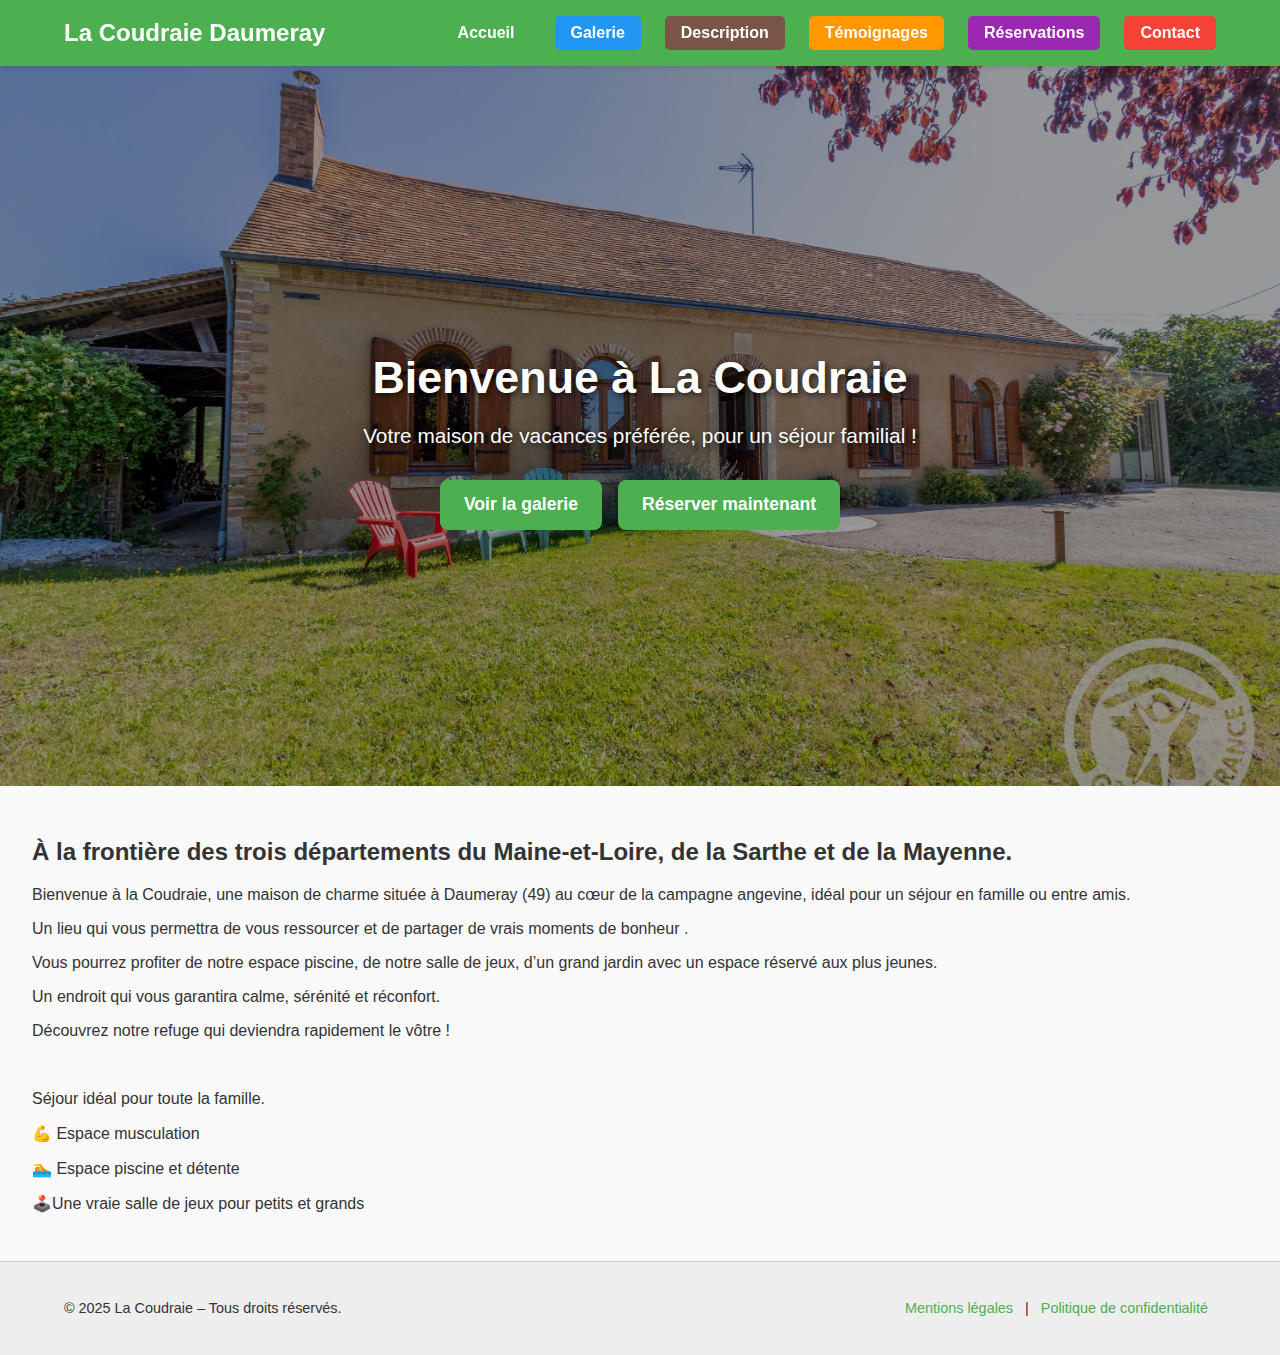
<file: index.html>
<!DOCTYPE html>
<html lang="fr">
<head>
  <meta charset="UTF-8" />
  <meta name="viewport" content="width=device-width, initial-scale=1.0"/>
  <title>La Coudraie – Location courte durée</title>
  <link rel="stylesheet" href="styles.css" />
</head>
<body>
    <div id="header-container"></div>

    <section class="hero-section" id="hero">
        <div class="hero-overlay">
          <div class="hero-content">
            <h1>Bienvenue à La Coudraie</h1>
            <p>Votre maison de vacances préférée, pour un séjour familial !</p>
            <div class="hero-buttons">
              <a href="galerie.html" class="btn-hero">Voir la galerie</a>
              <a href="reservation.html" class="btn-hero">Réserver maintenant</a>
            </div>
          </div>
        </div>
      </section>
      

  <main>
    <h2>À la frontière des trois départements du Maine-et-Loire, de la Sarthe et de la Mayenne.</h2>
    <p>Bienvenue à la Coudraie, une maison de charme située à Daumeray (49) au cœur de la campagne angevine, idéal pour un séjour en famille ou entre amis.</p>
    <p>Un lieu qui vous permettra de vous ressourcer et de partager de vrais moments de bonheur .</p>
    <p>Vous pourrez profiter de notre espace piscine, de notre salle de jeux, d’un grand jardin avec un espace réservé aux plus jeunes.</p>
    <p>Un endroit qui vous garantira calme, sérénité et réconfort.</p>
    <p>Découvrez notre refuge qui deviendra rapidement le vôtre !</p>
    <br/>
    <p>Séjour idéal pour toute la famille.</p>
    <p>💪 Espace musculation</p>
    <p>🏊 Espace piscine et détente</p>
    <p>🕹️Une vraie salle de jeux pour petits et grands</p>
  </main>

  <div id="footer-container"></div>

  <script src="script.js"></script>
</body>
</html>
</file>
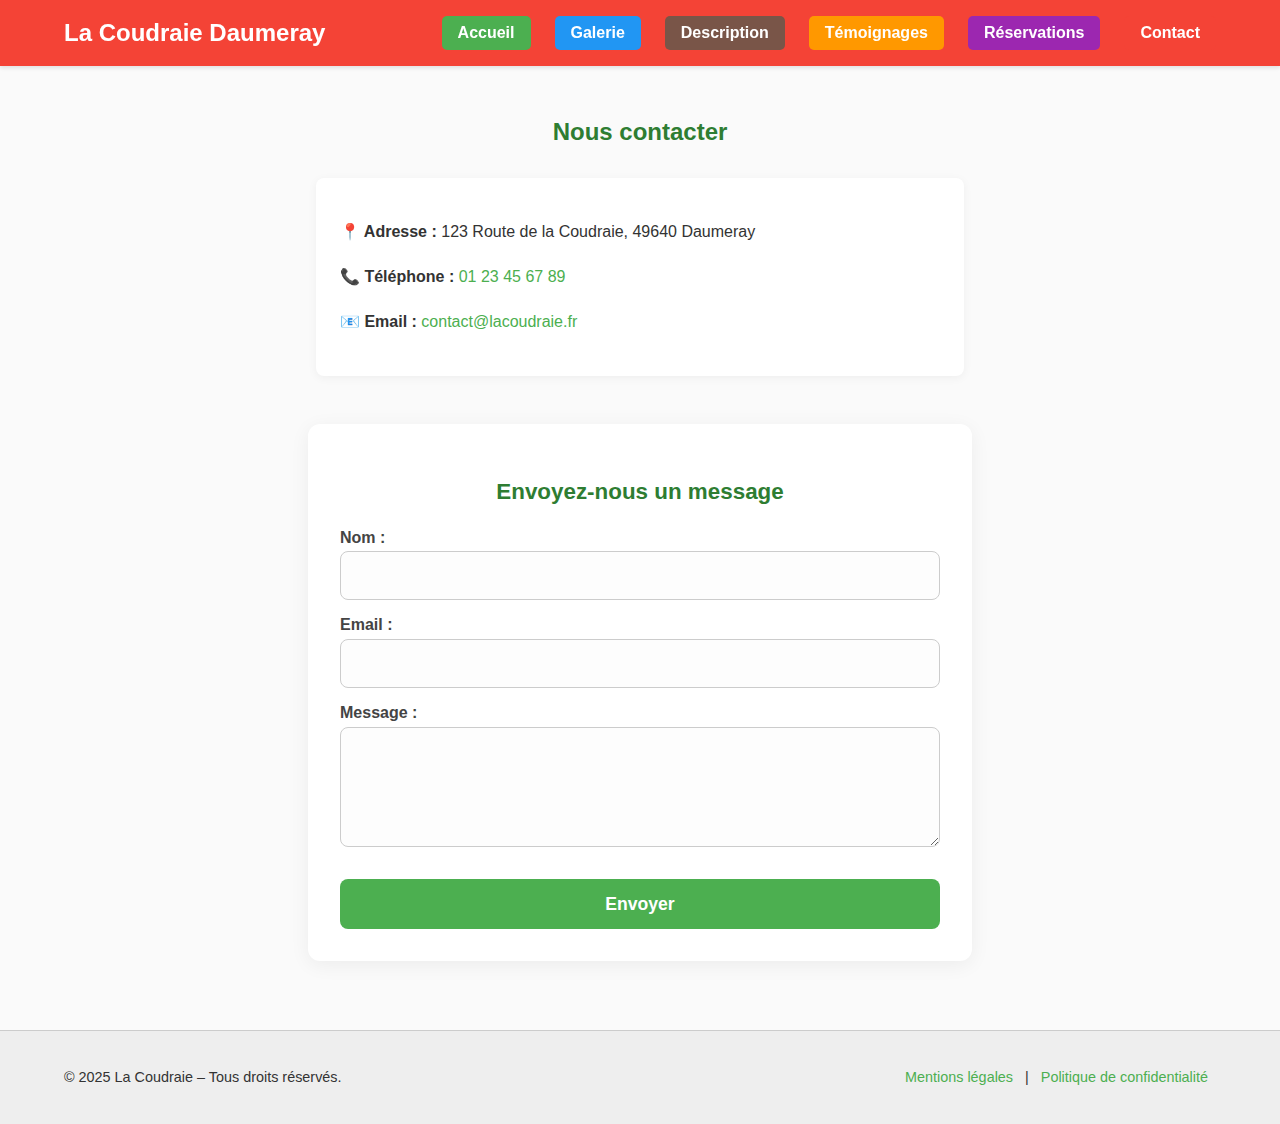
<file: contact.html>
<!DOCTYPE html>
<html lang="fr">
<head>
  <meta charset="UTF-8" />
  <meta name="viewport" content="width=device-width, initial-scale=1.0"/>
  <title>Contact – La Coudraie</title>
  <link rel="stylesheet" href="styles.css" />
</head>
<body class="page-contact">
  <div id="header-container"></div>

  <main class="contact-page">
    <h2>Nous contacter</h2>

    <section class="contact-infos">
      <p><strong>📍 Adresse :</strong> 123 Route de la Coudraie, 49640 Daumeray</p>
      <p><strong>📞 Téléphone :</strong> <a href="tel:+33123456789">01 23 45 67 89</a></p>
      <p><strong>📧 Email :</strong> <a href="mailto:contact@lacoudraie.fr">contact@lacoudraie.fr</a></p>
    </section>

    <section class="formulaire-contact">
      <h3>Envoyez-nous un message</h3>
      <form action="https://formsubmit.co/marcantoine.letort@gmail.com" method="POST">
        <input type="hidden" name="_formsubmit_id" style="display: none;">
        <input type="hidden" name="_redirect" value="merci.html?source=contact">
        <input type="hidden" name="source" value="Formulaire de contact">
        <label>Nom :
          <input type="text" name="nom" required />
        </label>
        <label>Email :
          <input type="email" name="email" required />
        </label>
        <label>Message :
          <textarea name="message" rows="5" required></textarea>
        </label>
        <button type="submit">Envoyer</button>
      </form>
    </section>
  </main>

  <div id="footer-container"></div>
  <script src="script.js"></script>
</body>
</html>
</file>
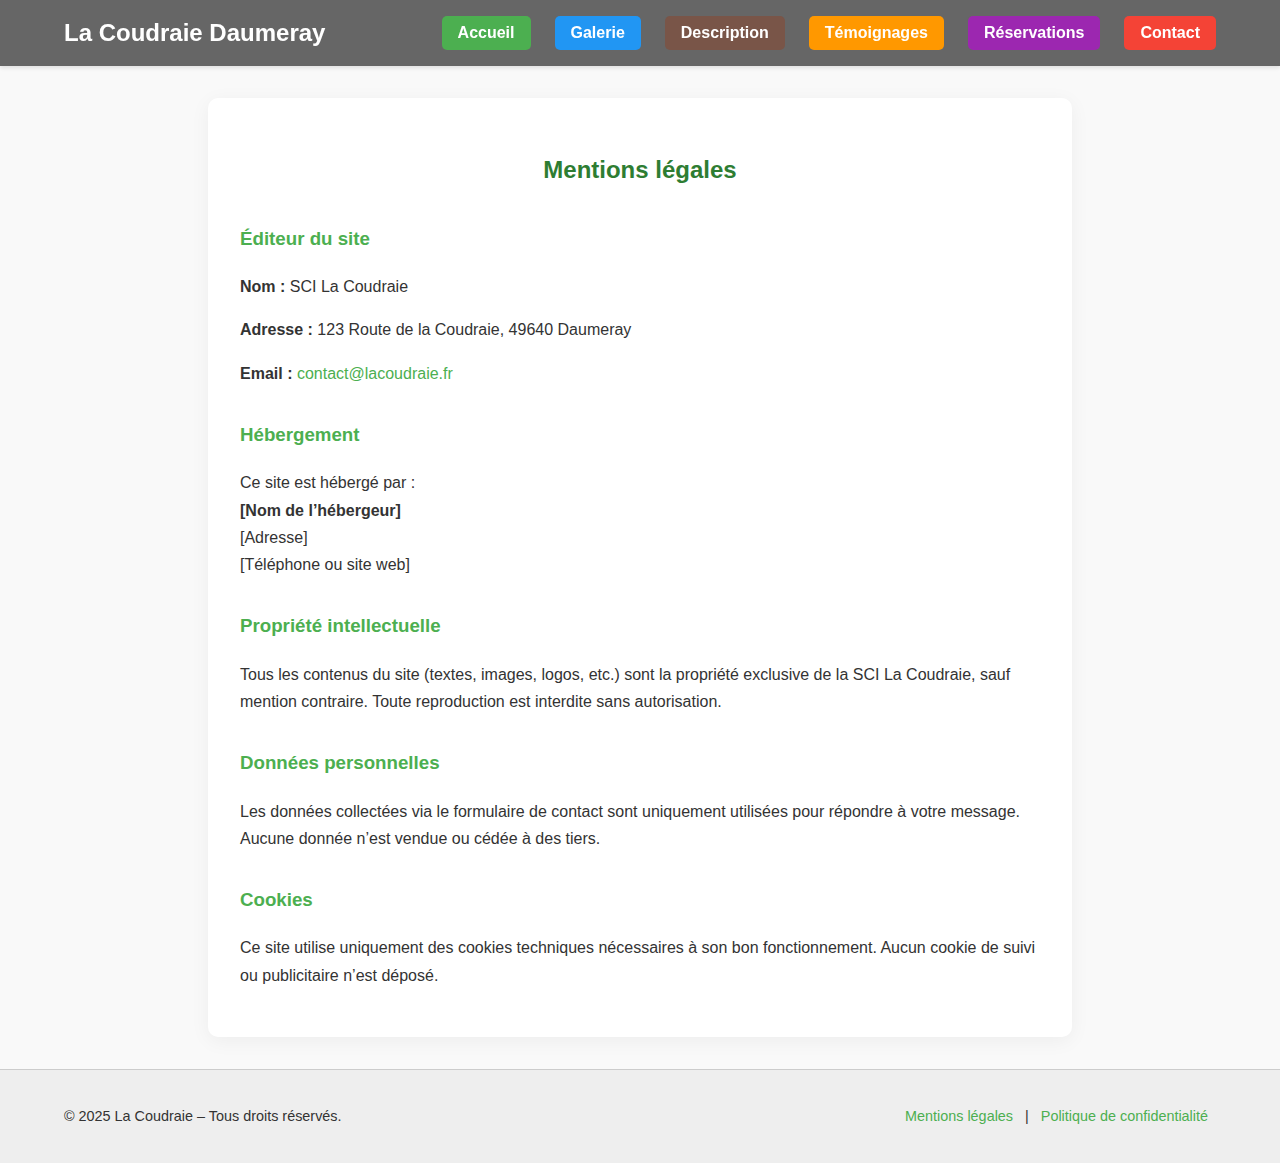
<file: mentions.html>
<!DOCTYPE html>
<html lang="fr">
<head>
  <meta charset="UTF-8" />
  <meta name="viewport" content="width=device-width, initial-scale=1.0"/>
  <title>Mentions légales – La Coudraie</title>
  <link rel="stylesheet" href="styles.css" />
</head>
<body class="page-mentions">
  <div id="header-container"></div>

  <main class="mentions-page">
    <h2>Mentions légales</h2>

    <section>
      <h3>Éditeur du site</h3>
      <p><strong>Nom :</strong> SCI La Coudraie</p>
      <p><strong>Adresse :</strong> 123 Route de la Coudraie, 49640 Daumeray</p>
      <p><strong>Email :</strong> <a href="mailto:contact@lacoudraie.fr">contact@lacoudraie.fr</a></p>
    </section>

    <section>
      <h3>Hébergement</h3>
      <p>Ce site est hébergé par :<br>
      <strong>[Nom de l’hébergeur]</strong><br>
      [Adresse]<br>
      [Téléphone ou site web]</p>
    </section>

    <section>
      <h3>Propriété intellectuelle</h3>
      <p>Tous les contenus du site (textes, images, logos, etc.) sont la propriété exclusive de la SCI La Coudraie, sauf mention contraire. Toute reproduction est interdite sans autorisation.</p>
    </section>

    <section>
      <h3>Données personnelles</h3>
      <p>Les données collectées via le formulaire de contact sont uniquement utilisées pour répondre à votre message. Aucune donnée n’est vendue ou cédée à des tiers.</p>
    </section>

    <section>
      <h3>Cookies</h3>
      <p>Ce site utilise uniquement des cookies techniques nécessaires à son bon fonctionnement. Aucun cookie de suivi ou publicitaire n’est déposé.</p>
    </section>
  </main>

  <div id="footer-container"></div>
  <script src="script.js"></script>
</body>
</html>
</file>
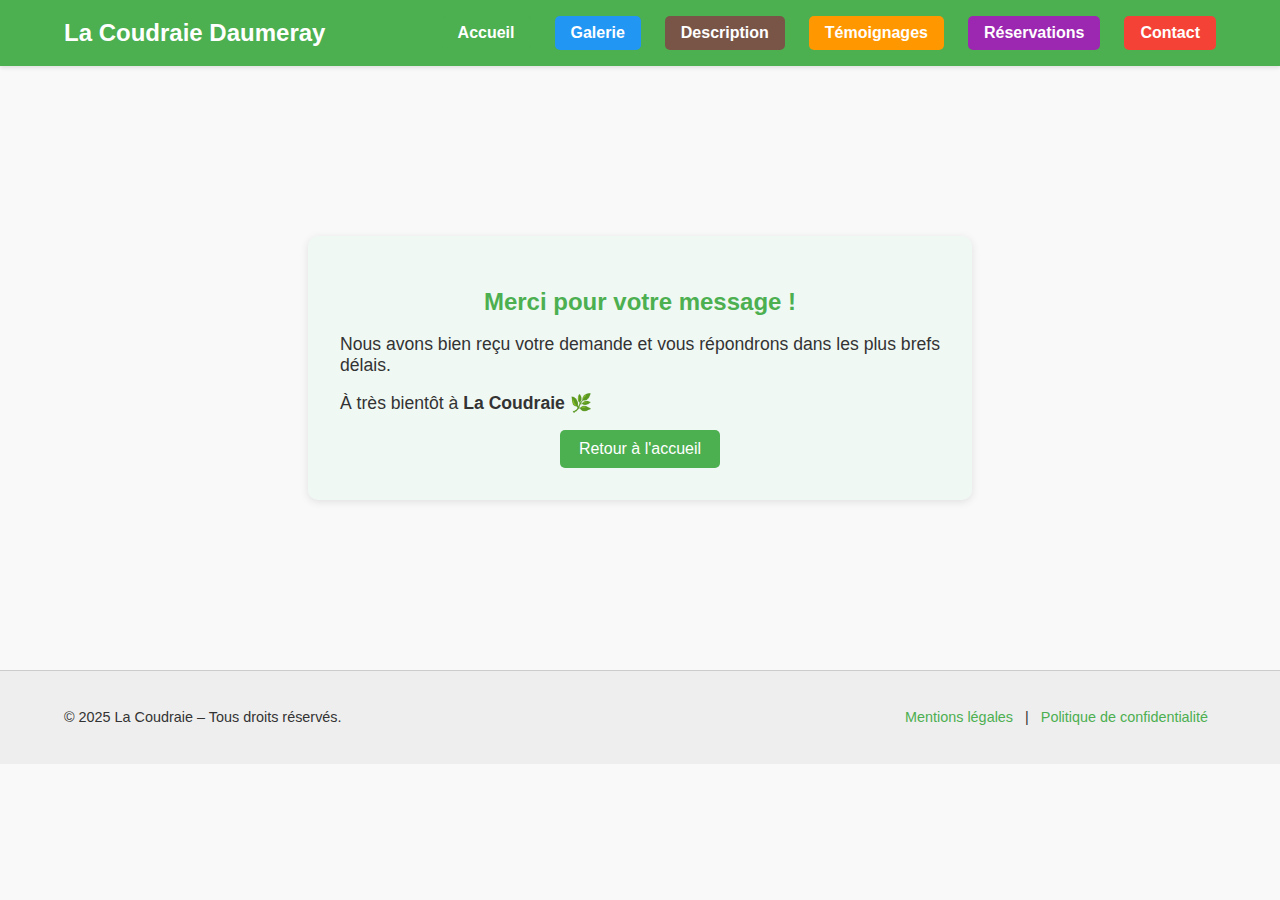
<file: merci.html>
<!DOCTYPE html>
<html lang="fr">
<head>
    <meta charset="UTF-8" />
    <meta name="viewport" content="width=device-width, initial-scale=1.0"/>
    <title>Merci – La Coudraie</title>
    <link rel="stylesheet" href="styles.css" />
</head>
<body class="page-merci">
<div id="header-container"></div>

<main class="merci-page">
    <section class="merci-message" id="merci-message">
        <!-- Le contenu sera injecté ici par le script -->
    </section>
</main>

<div id="footer-container"></div>
<script src="script.js"></script>
<script>
  const params = new URLSearchParams(window.location.search);
  const source = params.get('source');
  const container = document.getElementById('merci-message');

  let title = "Merci pour votre message !";
  let message1 = "Nous avons bien reçu votre demande et vous répondrons dans les plus brefs délais.";
  let message2 = "À très bientôt à <strong>La Coudraie</strong> 🌿";

  if (source === "reservation") {
    title = "Merci pour votre demande de réservation !";
    message1 = "Nous avons bien reçu votre message et vous contacterons rapidement pour confirmer votre réservation.";
  }

  container.innerHTML = `
    <h2>${title}</h2>
    <p>${message1}</p>
    <p>${message2}</p>
    <a href="index.html" class="btn-retour">Retour à l'accueil</a>
  `;
</script>
</body>
</html>
</file>
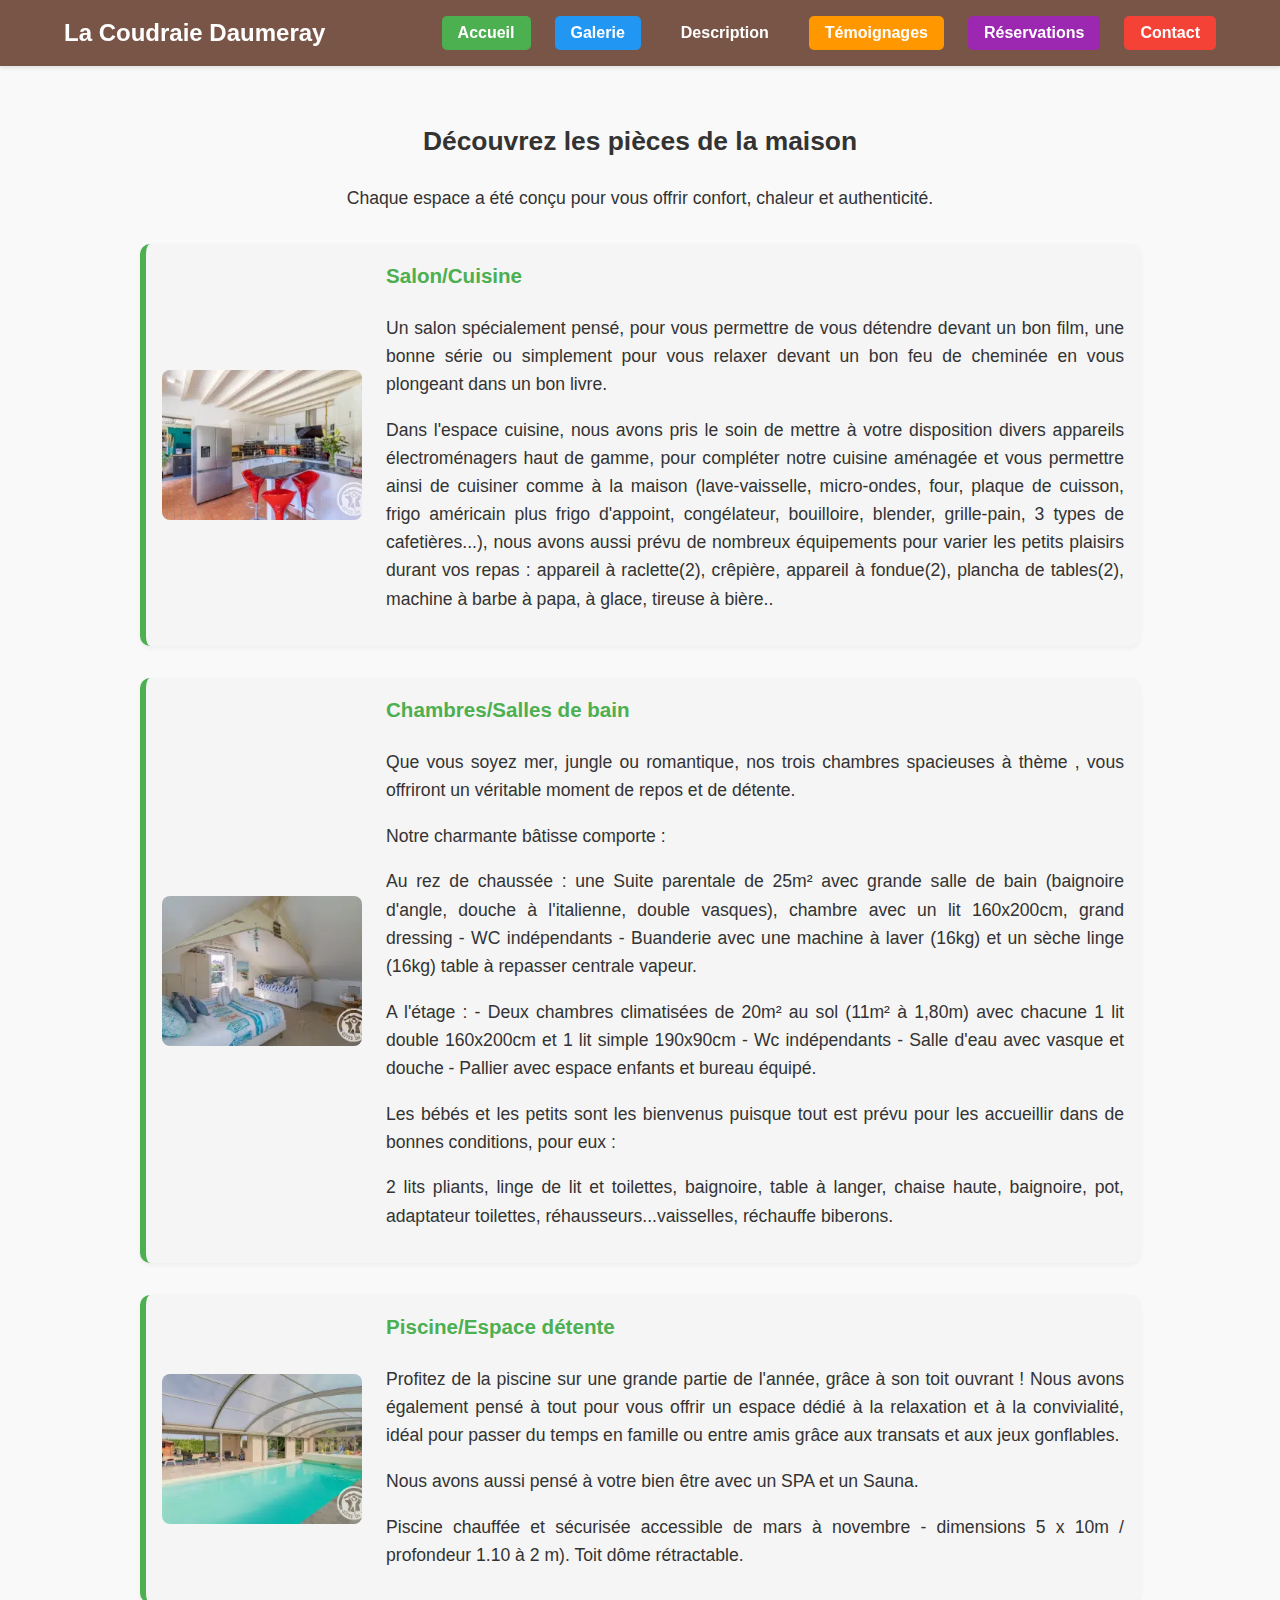
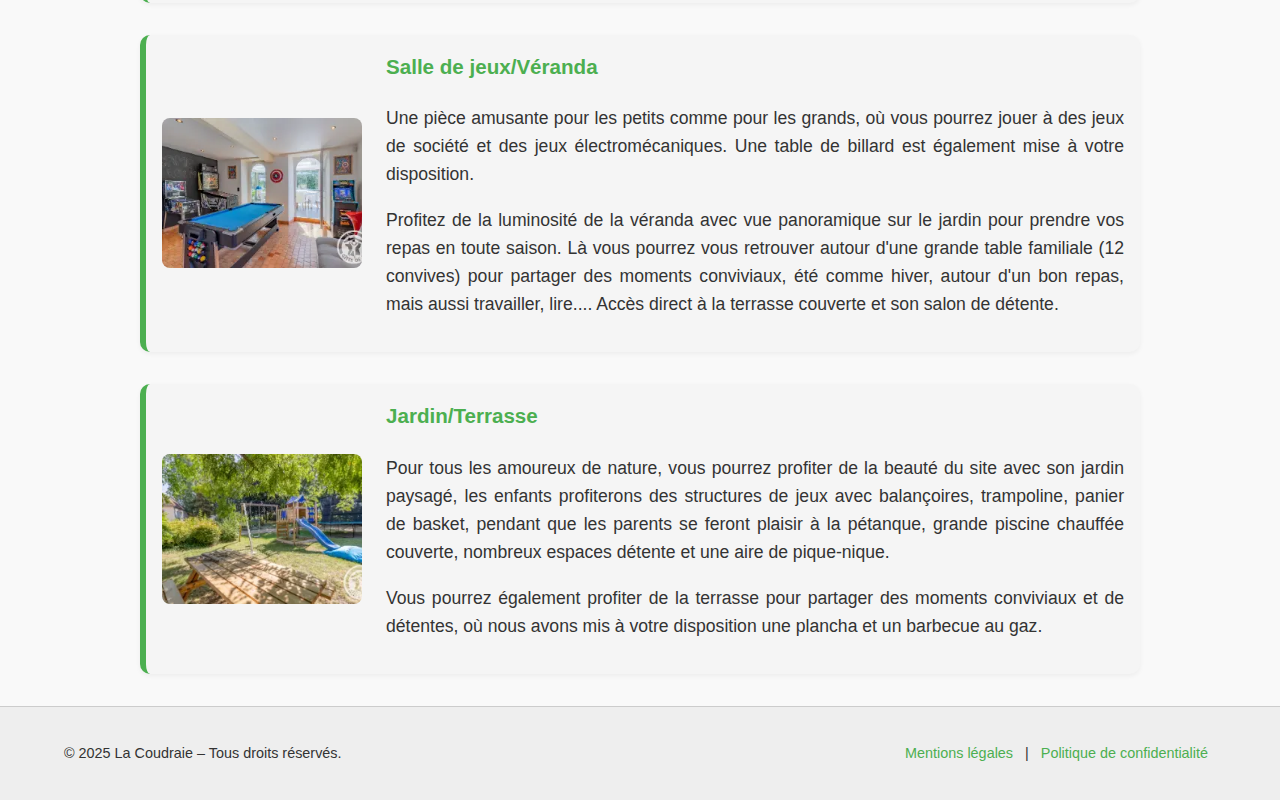
<file: pieces.html>
<!DOCTYPE html>
<html lang="fr" class="page-pieces">
<head>
    <meta charset="UTF-8" />
    <meta name="viewport" content="width=device-width, initial-scale=1.0"/>
    <title>Les pièces – La Coudraie</title>
    <link rel="stylesheet" href="styles.css" />
</head>
<body class="page-pieces">

<div id="header-container"></div>

<main class="page-content">
    <section class="intro">
        <h2>Découvrez les pièces de la maison</h2>
        <p>Chaque espace a été conçu pour vous offrir confort, chaleur et authenticité.</p>
    </section>

    <section class="rooms-grid">
        <article class="room">
            <img src="assests\images\galerie\cuisine\cuisine1.webp" alt="Cuisine équipée" class="room-img">
            <div class="room-text">
                <h3>Salon/Cuisine</h3>
                <p>Un salon spécialement pensé, pour vous permettre de vous détendre devant un bon film, une bonne série ou simplement pour vous relaxer devant un bon feu de cheminée en vous plongeant dans un bon livre.</p>
                <p>Dans l'espace cuisine, nous avons pris le soin de mettre à votre disposition divers appareils électroménagers haut de gamme, pour compléter notre cuisine aménagée et vous permettre ainsi de cuisiner comme à la maison (lave-vaisselle, micro-ondes, four, plaque de cuisson, frigo américain plus frigo d'appoint, congélateur, bouilloire, blender, grille-pain, 3 types de cafetières...), nous avons aussi prévu de nombreux équipements pour varier les petits plaisirs durant vos repas : appareil à raclette(2), crêpière, appareil à fondue(2), plancha de tables(2), machine à barbe à papa, à glace, tireuse à bière..</p>
            </div>
        </article>
        <article class="room">
            <img src="assests\images\galerie\chambreMer\chambreMer2.webp" alt="Chambre maritime" class="room-img">
            <div class="room-text">
                <h3>Chambres/Salles de bain</h3>
                <p>Que vous soyez mer, jungle ou romantique, nos trois chambres spacieuses à thème , vous offriront un véritable moment de repos et de détente.</p>
                <p>Notre charmante bâtisse comporte :</p>
                <p>Au rez de chaussée : une Suite parentale de 25m² avec grande salle de bain (baignoire d'angle, douche à l'italienne, double vasques), chambre avec un lit 160x200cm, grand dressing - WC indépendants - Buanderie avec une machine à laver (16kg) et un sèche linge (16kg) table à repasser centrale vapeur.</p>
                <p>A l'étage : - Deux chambres climatisées de 20m² au sol (11m² à 1,80m) avec chacune 1 lit double 160x200cm et 1 lit simple 190x90cm - Wc indépendants - Salle d'eau avec vasque et douche - Pallier avec espace enfants et bureau équipé.</p>
                <p>Les bébés et les petits sont les bienvenus puisque tout est prévu pour les accueillir dans de bonnes conditions, pour eux :</p>
                <p>2 lits pliants, linge de lit et toilettes, baignoire, table à langer, chaise haute, baignoire, pot, adaptateur toilettes, réhausseurs...vaisselles, réchauffe biberons.</p>
            </div>
        </article>
        <article class="room">
            <img src="assests\images\galerie\piscine\piscine3.webp" alt="Piscine" class="room-img">
            <div class="room-text">
                <h3>Piscine/Espace détente</h3>
                <p>Profitez de la piscine sur une grande partie de l'année, grâce à son toit ouvrant ! Nous avons également pensé à tout pour vous offrir un espace dédié à la relaxation et à la convivialité, idéal pour passer du temps en famille ou entre amis grâce aux transats et aux jeux gonflables.</p>
                <p>Nous avons aussi pensé à votre bien être avec un SPA et un Sauna.</p>
                <p>Piscine chauffée et sécurisée accessible de mars à novembre - dimensions 5 x 10m / profondeur 1.10 à 2 m). Toit dôme rétractable.</p>
            </div>
        </article>
        <article class="room">
            <img src="assests\images\galerie\sdj\sdj2.webp" alt="Salle de jeux" class="room-img">
            <div class="room-text">
                <h3>Salle de jeux/Véranda</h3>
                <p>Une pièce amusante pour les petits comme pour les grands, où vous pourrez jouer à des jeux de société et des jeux électromécaniques. Une table de billard est également mise à votre disposition.</p>
                <p>Profitez de la luminosité de la véranda avec vue panoramique sur le jardin pour prendre vos repas en toute saison. Là vous pourrez vous retrouver autour d'une grande table familiale (12 convives) pour partager des moments conviviaux, été comme hiver, autour d'un bon repas, mais aussi travailler, lire.... Accès direct à la terrasse couverte et son salon de détente.</p>
            </div>
        </article>
        <article class="room">
            <img src="assests\images\galerie\jardin\jardin3.webp" alt="Jardin et tobogan" class="room-img">
            <div class="room-text">
                <h3>Jardin/Terrasse</h3>
                <p>Pour tous les amoureux de nature, vous pourrez profiter de la beauté du site avec son jardin paysagé, les enfants profiterons des structures de jeux avec balançoires, trampoline, panier de basket, pendant que les parents se feront plaisir à la pétanque, grande piscine chauffée couverte, nombreux espaces détente et une aire de pique-nique.</p>
                <p>Vous pourrez également profiter de la terrasse pour partager des moments conviviaux et de détentes, où nous avons mis à votre disposition une plancha et un barbecue au gaz.</p>
            </div>
        </article>
    </section>
</main>

    <div id="footer-container"></div>
    <script src="script.js"></script>
</body>
</html>
</file>
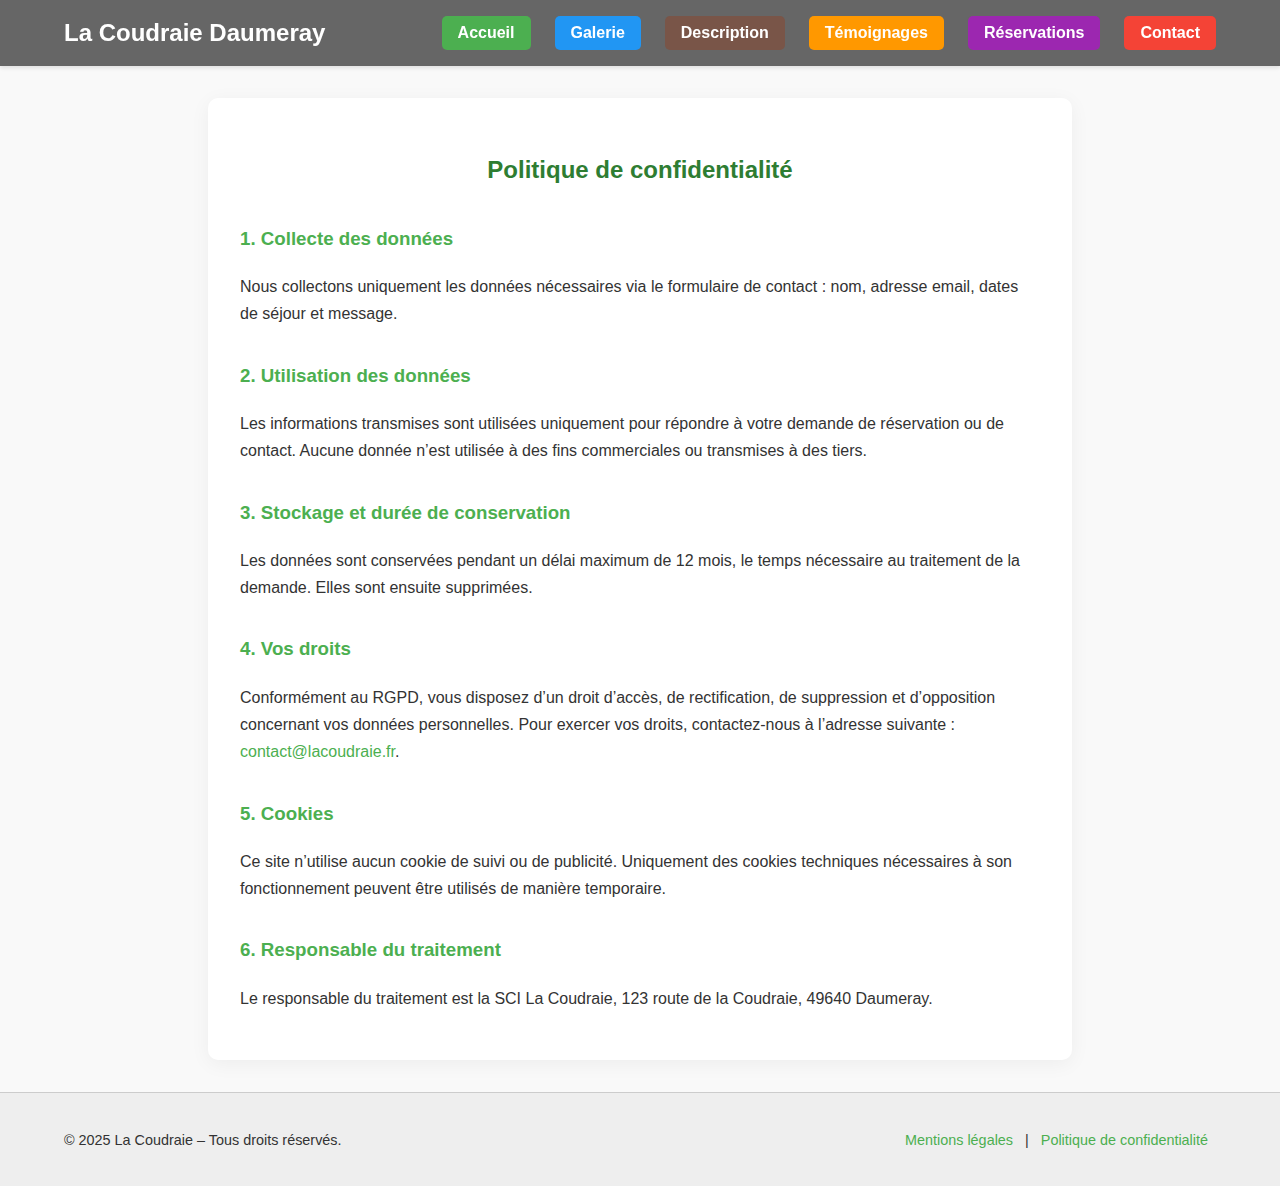
<file: politique.html>
<!DOCTYPE html>
<html lang="fr">
<head>
  <meta charset="UTF-8" />
  <meta name="viewport" content="width=device-width, initial-scale=1.0"/>
  <title>Politique de confidentialité – La Coudraie</title>
  <link rel="stylesheet" href="styles.css" />
</head>
<body class="page-politique">
  <div id="header-container"></div>

  <main class="mentions-page">
    <h2>Politique de confidentialité</h2>

    <section>
      <h3>1. Collecte des données</h3>
      <p>Nous collectons uniquement les données nécessaires via le formulaire de contact : nom, adresse email, dates de séjour et message.</p>
    </section>

    <section>
      <h3>2. Utilisation des données</h3>
      <p>Les informations transmises sont utilisées uniquement pour répondre à votre demande de réservation ou de contact. Aucune donnée n’est utilisée à des fins commerciales ou transmises à des tiers.</p>
    </section>

    <section>
      <h3>3. Stockage et durée de conservation</h3>
      <p>Les données sont conservées pendant un délai maximum de 12 mois, le temps nécessaire au traitement de la demande. Elles sont ensuite supprimées.</p>
    </section>

    <section>
      <h3>4. Vos droits</h3>
      <p>Conformément au RGPD, vous disposez d’un droit d’accès, de rectification, de suppression et d’opposition concernant vos données personnelles. Pour exercer vos droits, contactez-nous à l’adresse suivante : <a href="mailto:contact@lacoudraie.fr">contact@lacoudraie.fr</a>.</p>
    </section>

    <section>
      <h3>5. Cookies</h3>
      <p>Ce site n’utilise aucun cookie de suivi ou de publicité. Uniquement des cookies techniques nécessaires à son fonctionnement peuvent être utilisés de manière temporaire.</p>
    </section>

    <section>
      <h3>6. Responsable du traitement</h3>
      <p>Le responsable du traitement est la SCI La Coudraie, 123 route de la Coudraie, 49640 Daumeray.</p>
    </section>
  </main>

  <div id="footer-container"></div>
  <script src="script.js"></script>
</body>
</html>
</file>
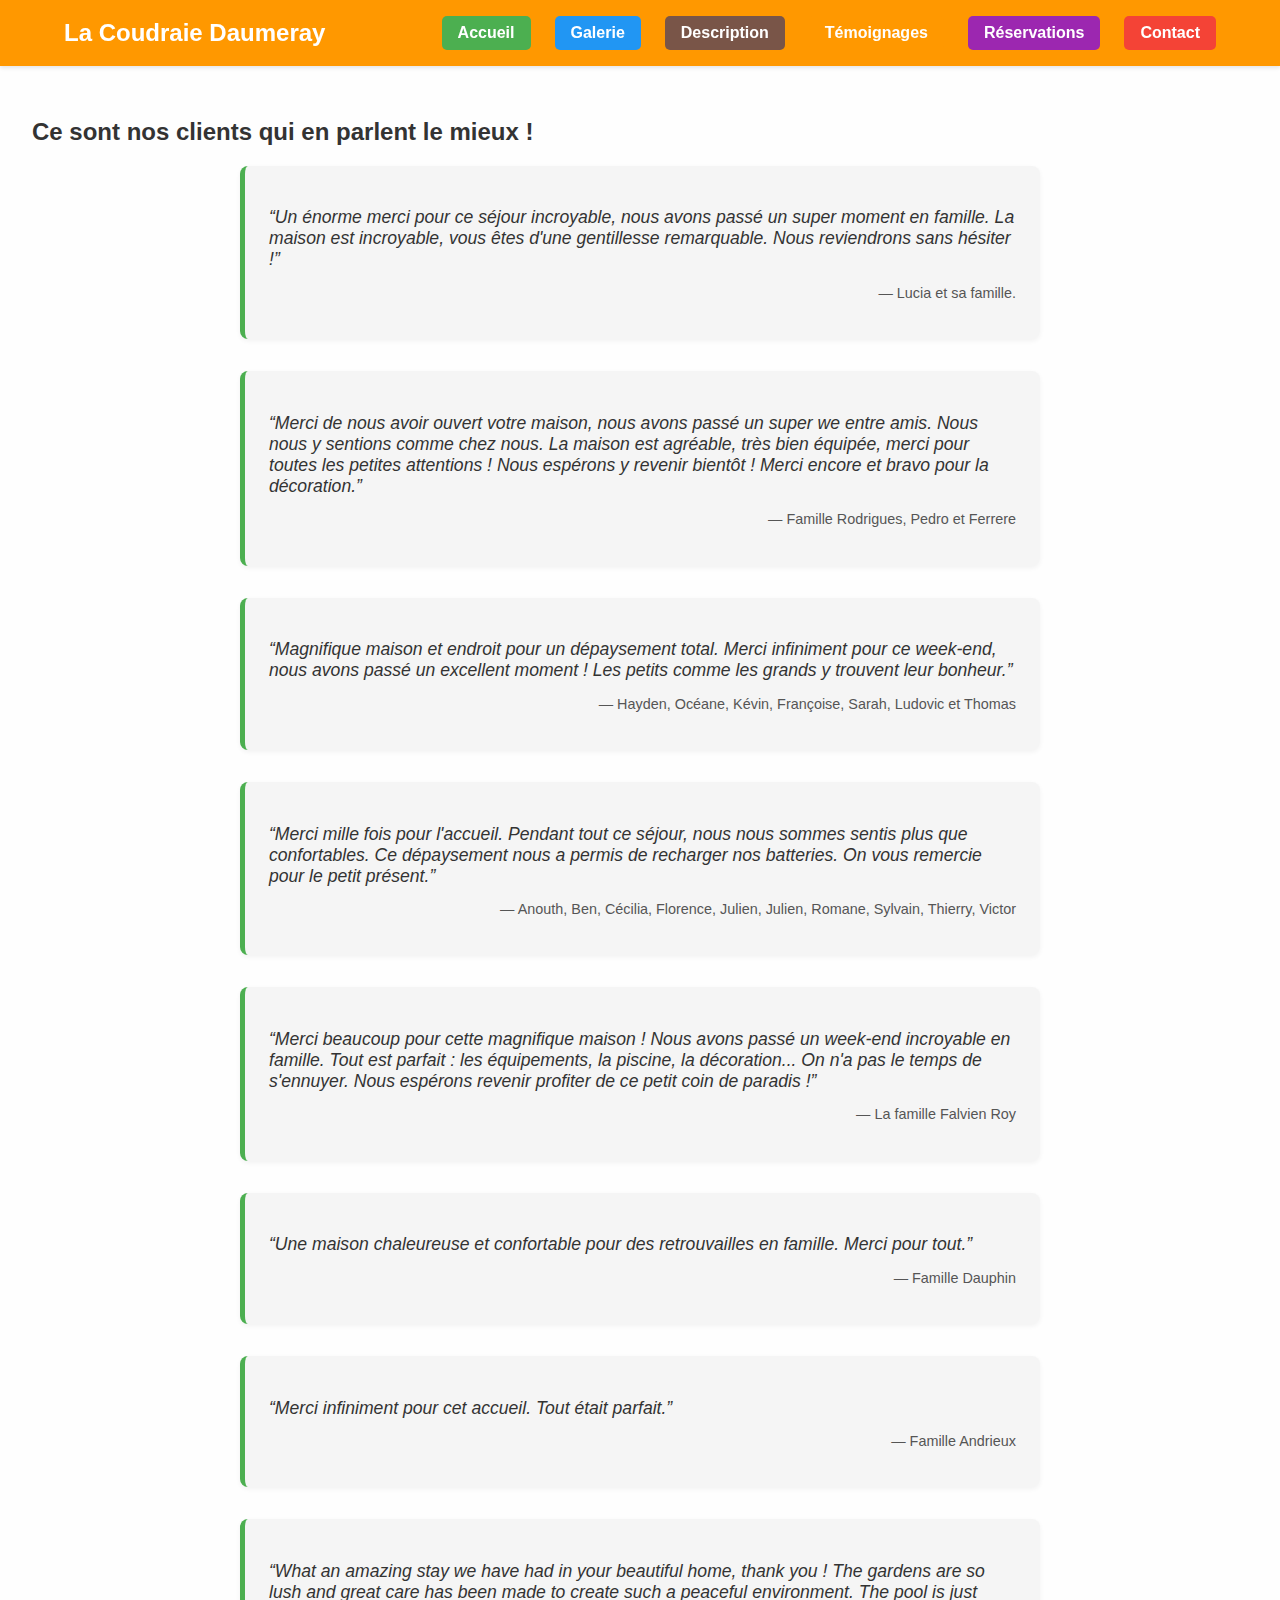
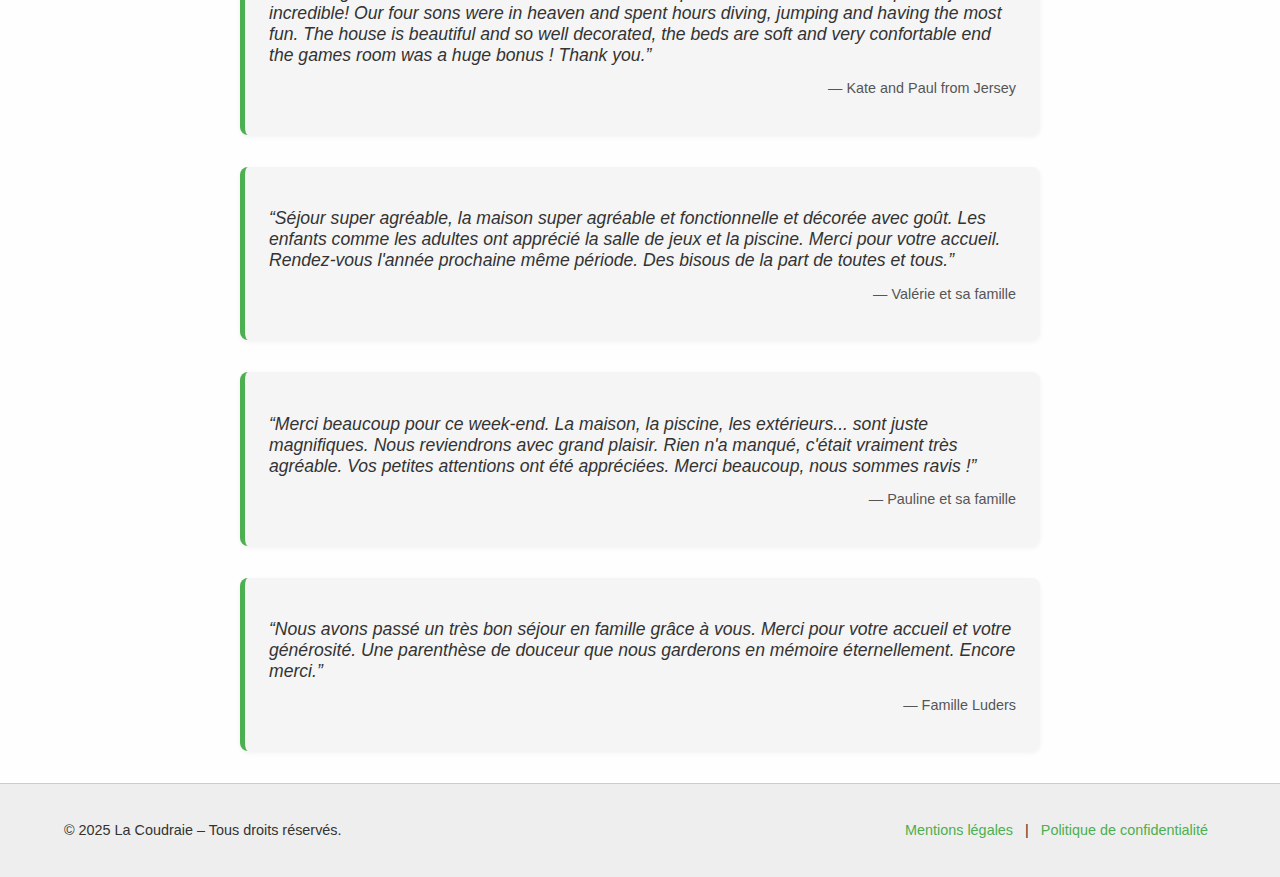
<file: temoignages.html>
<!DOCTYPE html>
<html lang="fr">
<head>
  <meta charset="UTF-8" />
  <meta name="viewport" content="width=device-width, initial-scale=1.0"/>
  <title>Témoignages – La Coudraie</title>
  <link rel="stylesheet" href="styles.css" />
</head>
<body class="page-temoignages">
  <div id="header-container"></div>

  <main class="temoignages-page">
    <h2>Ce sont nos clients qui en parlent le mieux !</h2>
    <div class="testimonial-list" id="testimonial-list"></div>
  </main>

  <div id="footer-container"></div>
  <script src="script.js"></script>
  <script src="temoignages.js"></script>
</body>
</html>
</file>
<file: styles.css>
body {
    font-family: sans-serif;
    margin: 0;
    padding: 0;
    background-color: #f9f9f9;
    color: #333;
  }
  
  main {
    padding: 2em;
  }

  /* ======= Bandeau supérieur ======= */

.site-header {
    background-color: #4caf50;
    color: white;
    padding: 1rem 0;
    position: sticky;
    top: 0;
    width: 100%;
    z-index: 1000;
    box-shadow: 0 2px 4px rgba(0,0,0,0.1);
  }
  
  .container {
    width: 90%;
    max-width: 1200px;
    margin: 0 auto;
    display: flex;
    justify-content: space-between;
    align-items: center;
  }
  
  .logo {
    font-size: 1.5rem;
    margin: 0;
  }
  
  .site-nav a {
    margin-left: 1rem;
    text-decoration: none;
    color: white;
    font-weight: bold;
    transition: color 0.3s;
  }
  
  .site-nav .btn:hover {
    transform: translateY(-2px) scale(1.05);
    box-shadow: 0 4px 6px rgba(0,0,0,0.2);
  }  

  .site-nav {
    display: flex;
    gap: 0.5rem;
  }
  
  .site-nav .btn {
    padding: 0.5rem 1rem;
    border-radius: 5px;
    color: white;
    font-weight: bold;
    text-decoration: none;
    display: inline-block;
    transition: background-color 0.3s, transform 0.2s;
  }
  
  .site-nav .btn:hover {
    transform: translateY(-2px);
  }

  /* Couleur dynamique du header selon la page */
.page-accueil .site-header { background-color: #4caf50; }     /* vert */
.page-galerie .site-header { background-color: #2196f3; }     /* bleu */
.page-pieces .site-header { background-color: #795548; }    /* marron chaleureux */
.page-temoignages .site-header { background-color: #ff9800; } /* orange */
.page-reservation .site-header { background-color: #9c27b0; } /* violet */
.page-contact .site-header { background-color: #f44336; }     /* rouge */
.page-mentions .site-header,
.page-politique .site-header {
  background-color: #666; /* gris moyen */
}
  
  /* Couleurs différentes pour chaque lien */
  .nav-home {
    background-color: #4caf50; /* vert */
  }
  
  .nav-galerie {
    background-color: #2196f3; /* bleu */
  }

  .nav-pieces {
    background-color: #795548; /* marron chaleureux */
  }

  .nav-temoignages {
    background-color: #ff9800; /* orange */
  }
  
  .nav-reservation {
    background-color: #9c27b0; /* violet */
  }
  
  .nav-contact {
    background-color: #f44336; /* rouge */
  }

  /* ===== Accueil ===== */

.hero-section {
    position: relative;
    height: 80vh;
    min-height: 500px;
    background-size: cover;
    background-position: center;
    transition: background-image 1s ease-in-out;
  }
  
  .hero-overlay {
    position: absolute;
    top: 0;
    left: 0;
    height: 100%;
    width: 100%;
    background-color: rgba(0,0,0,0.4); /* assombrit l’image */
    display: flex;
    align-items: center;
    justify-content: center;
  }
  
  .hero-content {
    text-align: center;
    color: white;
    padding: 2rem;
  }
  
  .hero-content h1 {
    font-size: 2.8rem;
    margin-bottom: 1rem;
     text-shadow: 2px 2px 6px rgba(0, 0, 0, 0.7);
  }
  
  .hero-content p {
    font-size: 1.3rem;
    margin-bottom: 2rem;
    text-shadow: 2px 2px 6px rgba(0, 0, 0, 0.7);
  }
  
  .hero-buttons {
    display: flex;
    gap: 1rem;
    justify-content: center;
  }
  
  .btn-hero {
    background-color: #4caf50;
    color: white;
    padding: 0.9rem 1.5rem;
    border-radius: 8px;
    text-decoration: none;
    font-weight: bold;
    font-size: 1.1rem;
    transition: background-color 0.3s, transform 0.2s;
  }
  
  .btn-hero:hover {
    background-color: #388e3c;
    transform: scale(1.05);
  }
  

  /* ======= Galerie ======= */

  .gallery-filters {
    text-align: center;
    margin-bottom: 2rem;
  }
  
  .filter-btn {
    background-color: #ccc;
    border: none;
    padding: 0.5rem 1rem;
    margin: 0.3rem;
    border-radius: 20px;
    cursor: pointer;
    transition: background-color 0.3s, transform 0.2s;
  }
  
  .filter-btn:hover {
    background-color: #999;
    transform: scale(1.05);
  }
  
  .filter-btn.active {
    background-color: #4caf50;
    color: white;
  }
  
  .gallery-grid {
    display: grid;
    grid-template-columns: repeat(auto-fill, minmax(200px, 1fr));
    gap: 1rem;
    padding: 0 2rem;
  }
  
.gallery-grid img {
  width: 100%;
  height: 200px;
  object-fit: contain;
  border-radius: 10px;
  background-color: #eee;
  display: block;
}

  .gallery-grid img:hover {
    transform: scale(1.03);
  }

  /* === Lightbox === */
.lightbox {
    display: none;
    position: fixed;
    z-index: 9999;
    top: 0;
    left: 0;
    width: 100%;
    height: 100%;
    background: rgba(0,0,0,0.8);
    justify-content: center;
    align-items: center;
  }
  
  .lightbox img {
    max-width: 90%;
    max-height: 80%;
    border-radius: 10px;
    box-shadow: 0 0 20px rgba(255,255,255,0.2);
  }
  
  .lightbox.active {
    display: flex;
  }
  
  .lightbox-close {
    position: absolute;
    top: 2rem;
    right: 2rem;
    font-size: 2rem;
    color: white;
    cursor: pointer;
  } 
  
  /* = Flèches image suivante et précédente = */

  .lightbox-arrow {
    position: absolute;
    top: 50%;
    font-size: 3rem;
    color: white;
    cursor: pointer;
    user-select: none;
    padding: 0.5rem;
    background-color: rgba(0, 0, 0, 0.3);
    border-radius: 50%;
    transform: translateY(-50%);
    transition: background-color 0.3s;
  }
  
  .lightbox-arrow:hover {
    background-color: rgba(0, 0, 0, 0.6);
  }
  
  .lightbox-arrow.left {
    left: 2rem;
  }
  
  .lightbox-arrow.right {
    right: 2rem;
  }

  /* === Page pièces === */
  .page-content {
    padding: 2rem;
    max-width: 1000px;
    margin: 0 auto;
    font-size: 1.1rem;
    line-height: 1.6;
  }

  .page-content .intro {
    text-align: center;
    margin-bottom: 2rem;
  }

.rooms-grid {
  display: flex;
  flex-direction: column;
  gap: 2rem;
}

.room {
  display: flex;
  gap: 1.5rem;
  align-items: center;
  background-color: #f5f5f5;
  border-left: 6px solid #4caf50;
  padding: 1rem;
  border-radius: 10px;
  box-shadow: 0 2px 5px rgba(0,0,0,0.05);
  transition: transform 0.2s;
  flex-wrap: wrap; /* utile pour le responsive */
}

.room:hover {
  transform: translateY(-3px);
}

.room-img {
  width: 200px;
  height: 150px;
  object-fit: cover;
  border-radius: 8px;
  flex-shrink: 0;
}

.room-text {
  flex: 1;
}

.room-text p {
  text-align: justify;
}

.room-text h3 {
  margin-top: 0;
  color: #4caf50;
}


  /* ===== Témoignages ===== */
.temoignages-page {
    padding: 2rem;
    background-color: #fefefe;
  }
  
  .testimonial-list {
    display: flex;
    flex-direction: column;
    gap: 2rem;
    max-width: 800px;
    margin: 0 auto;
  }
  
  .testimonial {
    background-color: #f5f5f5;
    border-left: 5px solid #4caf50;
    padding: 1.5rem;
    border-radius: 8px;
    box-shadow: 0 2px 5px rgba(0,0,0,0.05);
  }
  
  .testimonial .message {
    font-style: italic;
    font-size: 1.1rem;
    margin-bottom: 0.5rem;
  }
  
  .testimonial .author {
    text-align: right;
    font-size: 0.9rem;
    color: #555;
  }

  /* ===== Page Contact ===== */

.contact-page {
    padding: 2rem;
    background-color: #fafafa;
    font-family: 'Segoe UI', sans-serif;
    min-height: 100vh;
  }
  
  .contact-page h2 {
    text-align: center;
    margin-bottom: 2rem;
    color: #2e7d32;
  }
  
  .contact-infos {
    max-width: 600px;
    margin: 0 auto 3rem;
    background: #fff;
    padding: 1.5rem;
    border-radius: 8px;
    box-shadow: 0 2px 10px rgba(0,0,0,0.05);
    line-height: 1.8;
    font-size: 1rem;
  }
  
  .contact-infos a {
    color: #4caf50;
    text-decoration: none;
  }
  
  .contact-infos a:hover {
    text-decoration: underline;
  }
  
  .formulaire-contact {
    max-width: 600px;
    margin: 0 auto;
    background: #ffffff;
    padding: 2rem;
    border-radius: 12px;
    box-shadow: 0 4px 20px rgba(0, 0, 0, 0.06);
  }
  
  .formulaire-contact h3 {
    margin-bottom: 1.5rem;
    font-size: 1.4rem;
    color: #2e7d32;
    text-align: center;
  }
  
  .formulaire-contact form {
    display: flex;
    flex-direction: column;
    gap: 1rem;
  }
  
  .formulaire-contact label {
    display: flex;
    flex-direction: column;
    font-weight: 600;
    color: #444;
  }
  
  .formulaire-contact input,
  .formulaire-contact textarea {
    margin-top: 0.3rem;
    padding: 0.9rem;
    border: 1px solid #ccc;
    border-radius: 8px;
    font-size: 1rem;
    background-color: #fdfdfd;
    transition: border-color 0.3s, box-shadow 0.3s;
  }
  
  .formulaire-contact input:focus,
  .formulaire-contact textarea:focus {
    border-color: #4caf50;
    box-shadow: 0 0 0 2px rgba(76, 175, 80, 0.15);
    outline: none;
  }
  
  .formulaire-contact button {
    margin-top: 1rem;
    padding: 0.9rem;
    background-color: #4caf50;
    color: white;
    border: none;
    border-radius: 8px;
    font-size: 1.1rem;
    font-weight: bold;
    cursor: pointer;
    transition: background-color 0.3s, transform 0.2s;
    width: 100%;
  }
  
  .formulaire-contact button:hover {
    background-color: #388e3c;
    transform: scale(1.02);
  }

  /*=== Merci ===*/

  .page-merci main {
    min-height: 60vh;
    display: flex;
    justify-content: center;
    align-items: center;
    padding: 2rem;
  }

  .merci-message {
    text-align: center;
    background-color: #f0f8f4;
    border-radius: 10px;
    padding: 2rem;
    max-width: 600px;
    box-shadow: 0 2px 8px rgba(0, 0, 0, 0.1);
  }

  .merci-message h2 {
    color: #4caf50;
    margin-bottom: 1rem;
  }

  .merci-message p {
    font-size: 1.1rem;
    margin-bottom: 1rem;
    text-align: justify;
  }

  .btn-retour {
    display: inline-block;
    background-color: #4caf50;
    color: white;
    padding: 0.6rem 1.2rem;
    border-radius: 5px;
    text-decoration: none;
    transition: background-color 0.3s;
  }

  .btn-retour:hover {
    background-color: #388e3c;
  }

  /* ===== Mentions légales ===== */
.mentions-page {
    max-width: 800px;
    margin: 2rem auto;
    padding: 2rem;
    background-color: #fff;
    border-radius: 10px;
    box-shadow: 0 4px 20px rgba(0, 0, 0, 0.05);
    line-height: 1.7;
    font-size: 1rem;
  }
  
  .mentions-page h2 {
    text-align: center;
    color: #2e7d32;
    margin-bottom: 2rem;
  }
  
  .mentions-page h3 {
    margin-top: 2rem;
    color: #4caf50;
  }
  
  .mentions-page a {
    color: #4caf50;
    text-decoration: none;
  }
  
  .mentions-page a:hover {
    text-decoration: underline;
  }  
  

  /* ======= footer ======= */

  .site-footer {
    background-color: #eee;
    color: #333;
    padding: 1.5rem 0;
    text-align: center;
    font-size: 0.9rem;
    border-top: 1px solid #ccc;
  }
  
  .site-footer a {
    color: #4caf50;
    text-decoration: none;
    margin: 0 0.5rem;
  }
  
  .site-footer a:hover {
    text-decoration: underline;
  }
</file>
